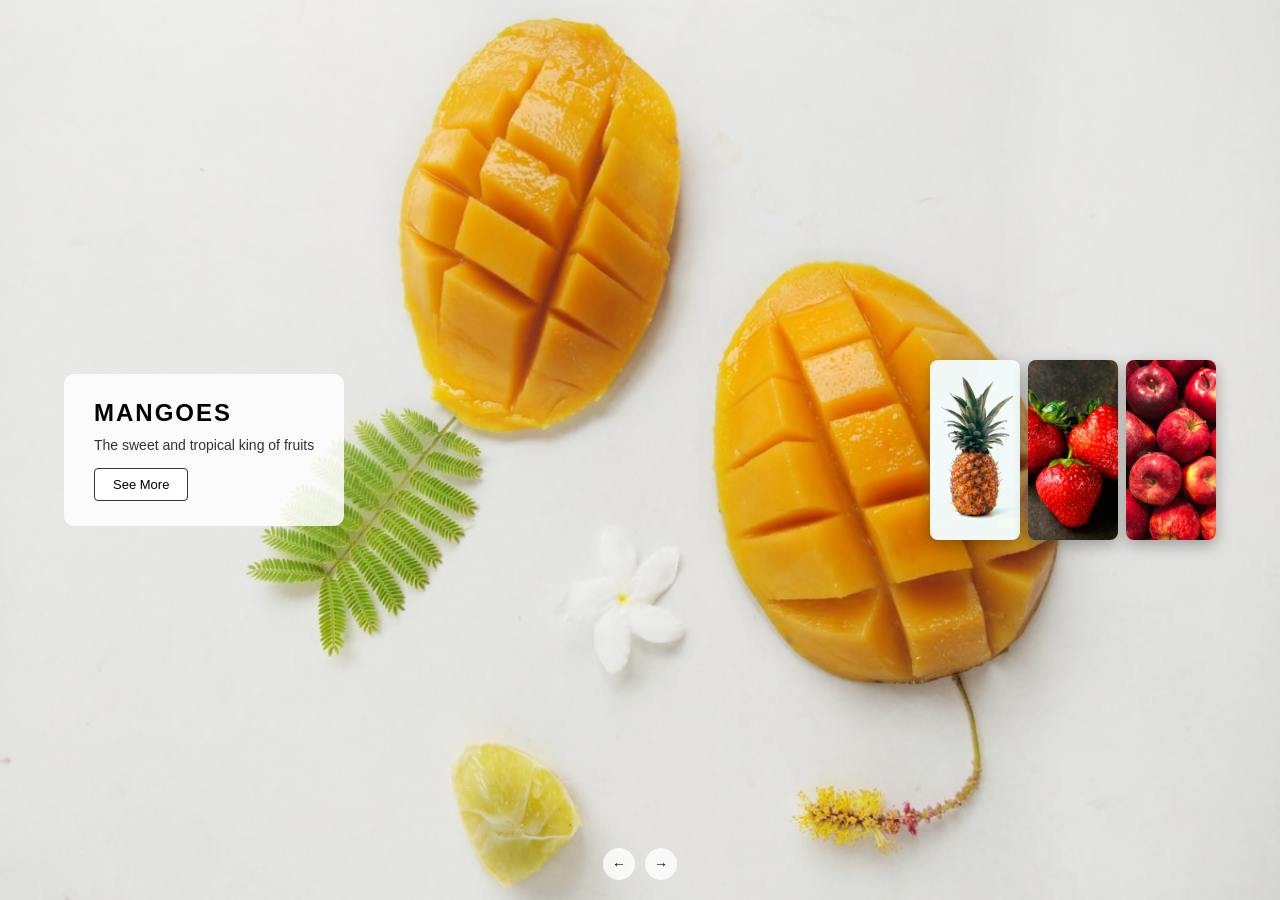
<file: index2.html>
<!DOCTYPE html>
<html lang="ar">
<head>
<meta charset="UTF-8">
<meta name="viewport" content="width=device-width, initial-scale=1.0">
<title>سلايدر فواكه</title>
<link rel="stylesheet" href="style2.css">
</head>
<body>

<div class="slider">

  <div class="info-box">
    <h2 class="title" id="title">MANGOES</h2>
    <p class="desc" id="desc">The sweet and tropical king of fruits</p>
    <button class="see-more">See More</button>
  </div>

  <div class="thumbs" id="thumbs"></div>

  <div class="nav-btns">
    <button class="nav-btn" id="prevBtn">&#8592;</button>
    <button class="nav-btn" id="nextBtn">&#8594;</button>
  </div>

</div>

<script src="script2.js"></script>
</body>
</html>
</file>
<file: style2.css>
* {
  margin: 0;
  padding: 0;
  box-sizing: border-box;
  font-family: Arial, sans-serif;
}
body, html {
  width: 100%;
  height: 100%;
}
.slider {
  position: relative;
  width: 100vw;
  height: 100vh;
  overflow: hidden;
  background-size: cover;
  background-position: center;
  transition: 0.6s ease;
}
.info-box {
  position: absolute;
  top: 50%;
  left: 5%;
  transform: translateY(-50%);
  background: rgba(255, 255, 255, 0.85);
  padding: 25px 30px;
  border-radius: 10px;
  max-width: 300px;
  z-index: 5;
}
.title {
  font-size: 24px;
  letter-spacing: 2px;
  margin-bottom: 10px;
}
.desc {
  font-size: 14px;
  color: #333;
  margin-bottom: 15px;
}
.see-more {
  background: #fff;
  border: 1px solid #333;
  padding: 8px 18px;
  cursor: pointer;
  border-radius: 4px;
  font-size: 13px;
}
.thumbs {
  position: absolute;
  top: 50%;
  right: 5%;
  transform: translateY(-50%);
  display: flex;
  gap: 8px;
  z-index: 4;
}
.thumb {
  width: 90px;
  height: 180px;
  background-size: cover;
  background-position: center;
  border-radius: 8px;
  cursor: pointer;
  box-shadow: 0 5px 15px rgba(0,0,0,0.3);
  transition: 0.3s;
}
.thumb:hover {
  transform: translateY(-8px);
}
.nav-btns {
  position: absolute;
  bottom: 20px;
  left: 50%;
  transform: translateX(-50%);
  display: flex;
  gap: 10px;
  z-index: 5;
}
.nav-btn {
  width: 32px;
  height: 32px;
  border-radius: 50%;
  border: none;
  background: rgba(255, 255, 255, 0.8);
  cursor: pointer;
  font-size: 14px;
}
@media (max-width: 700px) {
  .info-box {
    left: 5%;
    max-width: 220px;
    padding: 15px 18px;
  }
  .title {
    font-size: 18px;
  }
  .desc {
    font-size: 12px;
  }
  .thumbs {
    right: 3%;
  }
  .thumb {
    width: 55px;
    height: 110px;
  }
}
@media (max-width: 480px) {
  .thumbs {
    display: none;
  }
  .info-box {
    left: 50%;
    transform: translate(-50%, -50%);
    text-align: center;
  }
}
</file>
